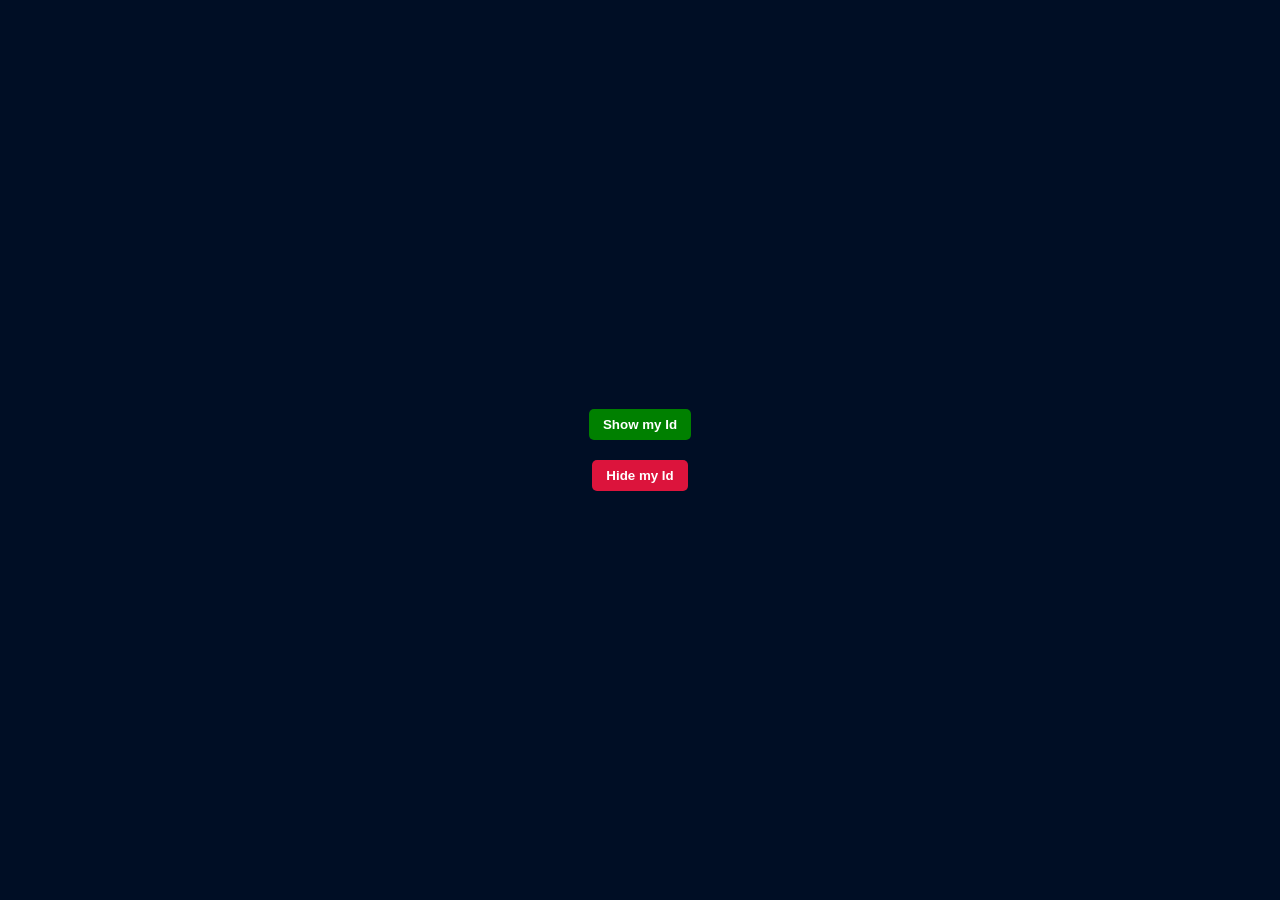
<file: ApiRequest1/index.html>
<!DOCTYPE html>
<html lang="en">
<head>
    <meta charset="UTF-8">
    <meta name="viewport" content="width=device-width, initial-scale=1.0">
    <link rel="stylesheet" href="api.css">
    <title>Card using API</title>
</head>
<body>
    <div class="card">
        <div class="profile">
            
        </div>
        <div class="info">

        </div>
    </div>

    <button class="button">Show my Id</button>
    <button class="hide">Hide my Id</button>

    <script src="api.js"></script>
</body>
</html>
</file>
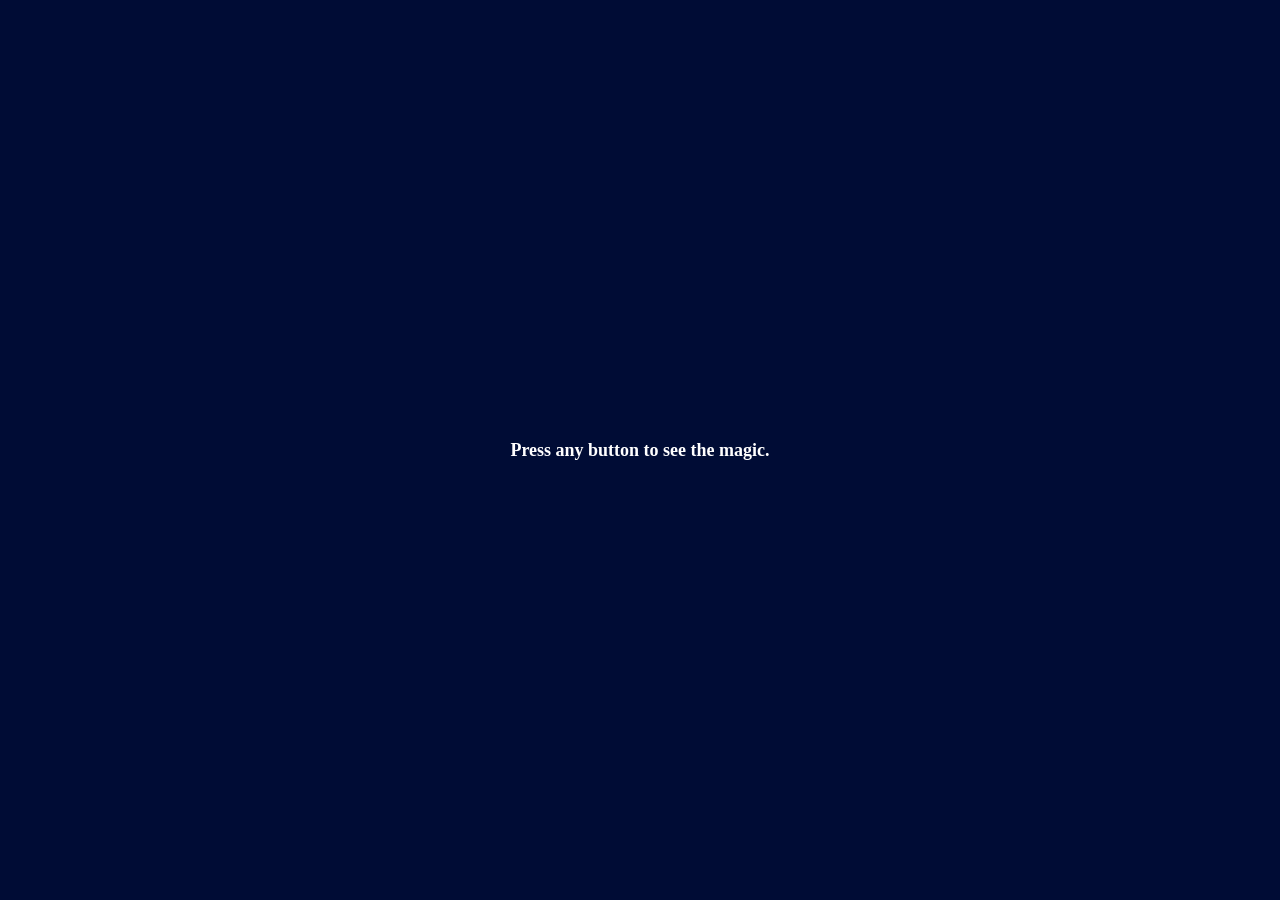
<file: DOM-projects/keyboard-event-project/index.html>
<!DOCTYPE html>
<html lang="en">
<head>
    <link rel="stylesheet" href="style.css">
    <meta charset="UTF-8">
    <meta name="viewport" content="width=device-width, initial-scale=1.0">
    <title>Keyboard pressed key Detectot</title>
</head>
<body>
    <div class="project">
        <div id="insert">
            <div class="key">
                Press any button to see the magic.
            </div>
        </div>
    </div>

<script src="script.js"></script>
</body>
</html>
</file>
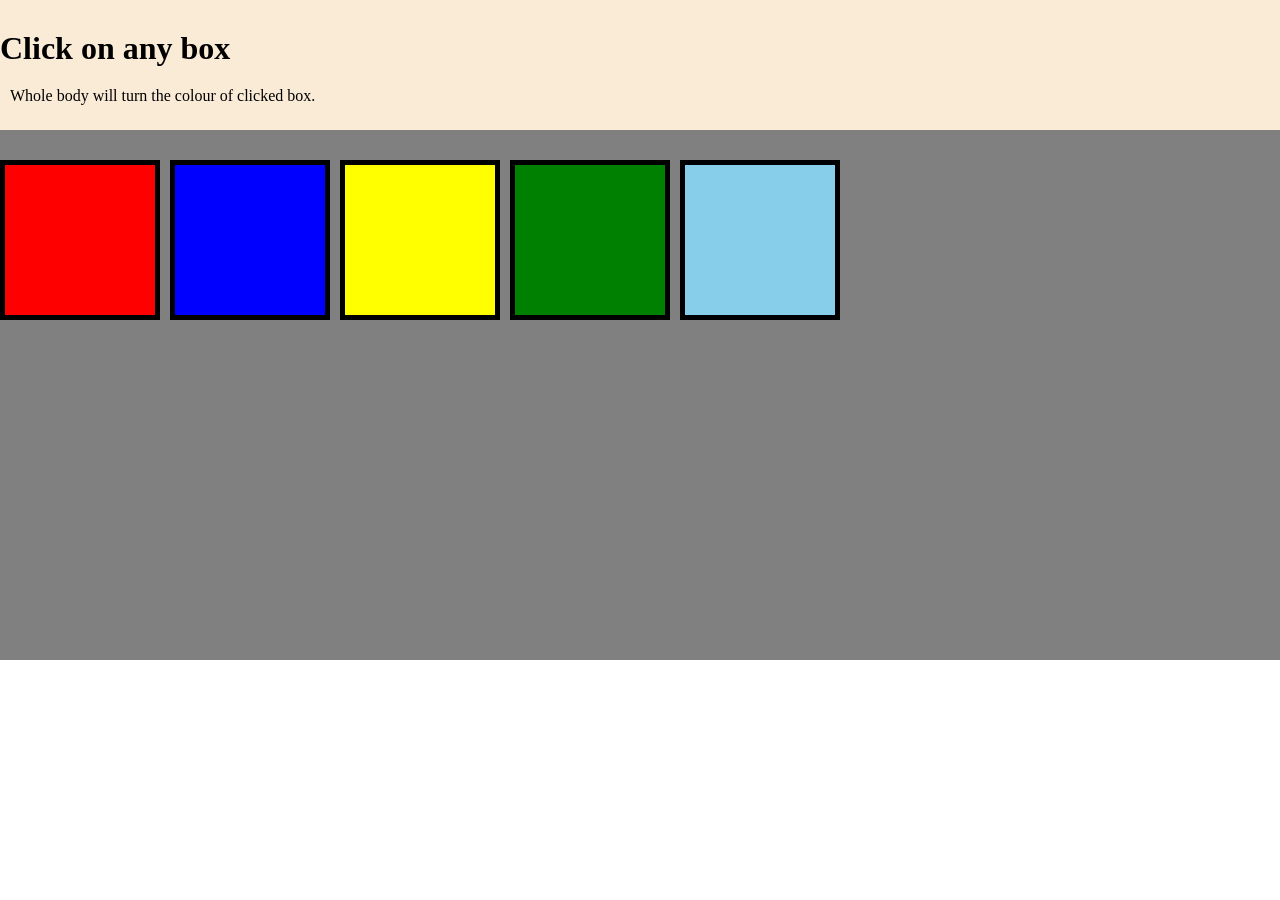
<file: DOM-projects/Project 1/index.html>
<!DOCTYPE html>
<html lang="en">
<head> 
    <link rel="stylesheet" href="pro1.css">
    <meta charset="UTF-8">
    <link rel="icon" href="data:,">
    <meta name="viewport" content="width=device-width, initial-scale=1.0">
    <title>DOM Project One</title>
 
</head>
<body>
<div class="texts">
    <h1>Click on any box</h1>
    <p>Whole body will turn the colour of clicked box.</p>
</div>
<div class="canvas">

    <span class="button" id="red"></span>
    <span class="button" id="blue"></span>
    <span class="button" id="yellow"></span>
    <span class="button" id="green"></span>
    <span class="button" id="skyblue"></span>

</div>
<script src="pro1.js"></script>
</body>
</html>
</file>
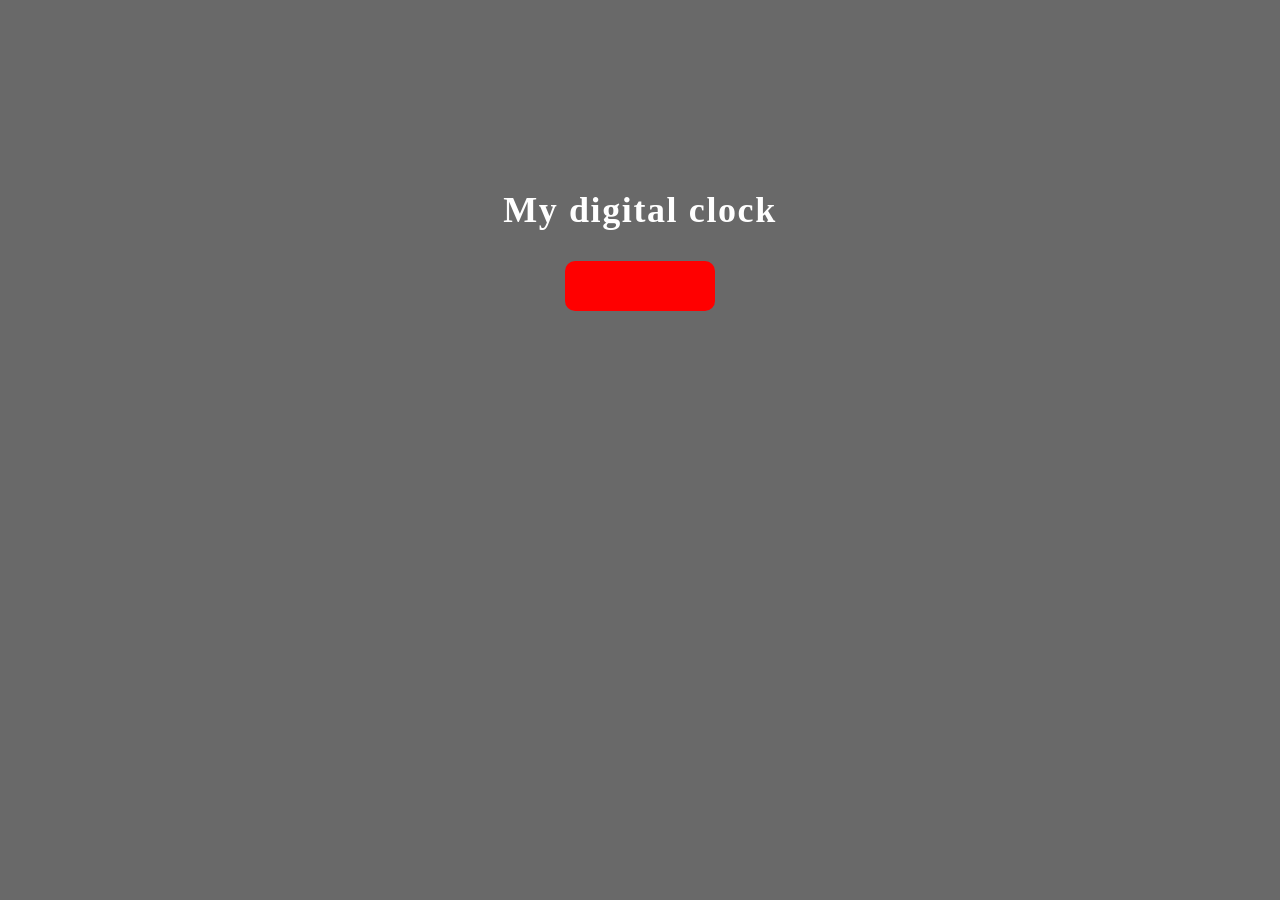
<file: DOM-projects/Project 3/index.html>
<!DOCTYPE html>
<html lang="en">
<head>
    <link rel="stylesheet" href="pro3.css">
    <meta charset="UTF-8">
    <meta name="viewport" content="width=device-width, initial-scale=1.0">
    <title>Digital Clock</title>
</head>
<body>
    
    <div class="center">
        <div id="banner">
            <h1>My digital clock</h1>
        </div>
        <div id="clock">

        </div>
    </div>

<script src="pro3.js"></script>
</body>
</html>
</file>
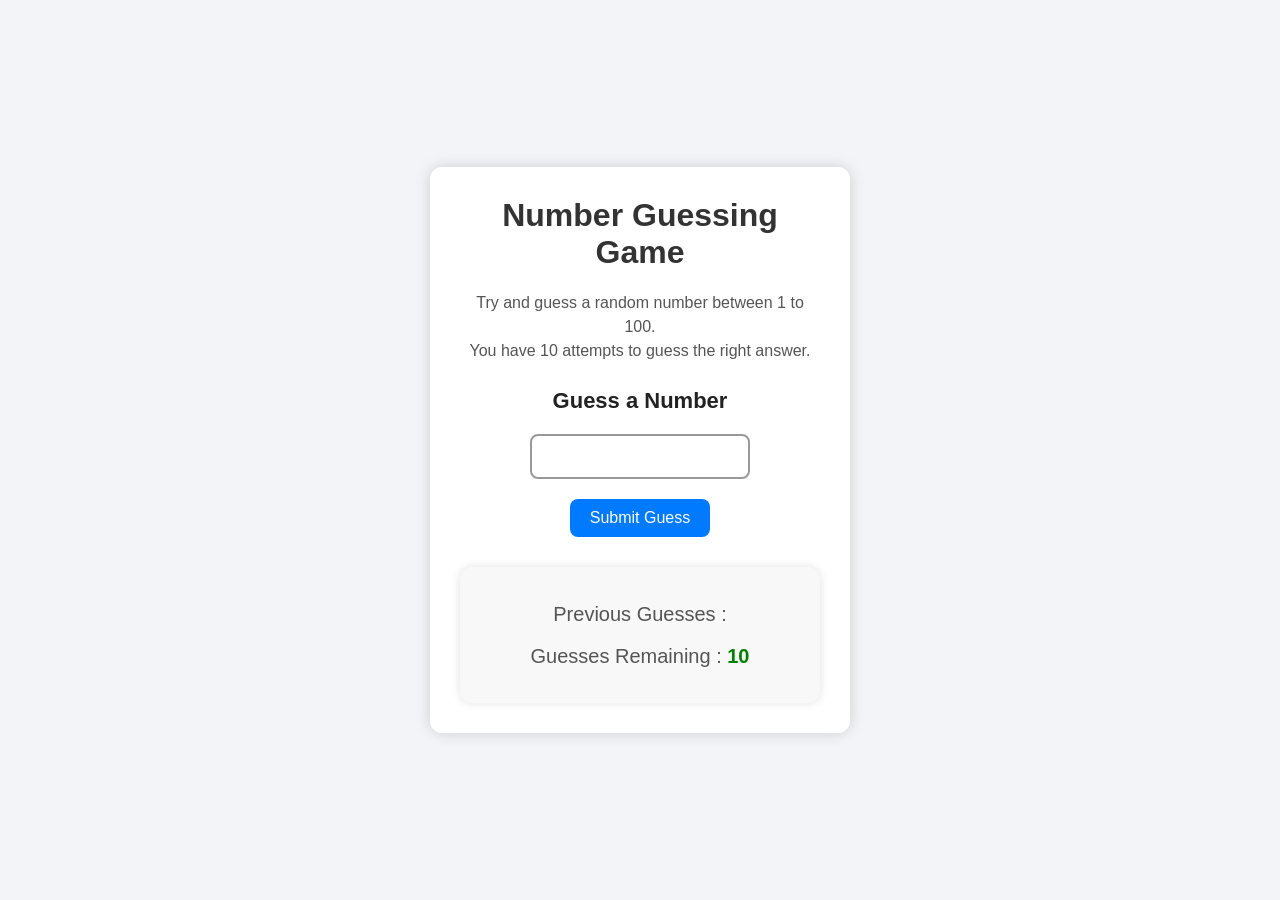
<file: DOM-projects/Project 4/index.html>
<!DOCTYPE html>
<html lang="en">
<head>
    <link rel="stylesheet" href="pro4.css">
    <meta charset="UTF-8">
    <meta name="viewport" content="width=device-width, initial-scale=1.0">
    <title>Number Guessing Game</title>
</head>
<body>

    <div class="wrapper">

        <h1>Number Guessing Game</h1>

        <p>
            Try and guess a random number between 1 to 100.<br>
            You have 10 attempts to guess the right answer.
        </p>

        <label for="guessField" id="guess">
            Guess a Number

            <input type="text" id="guessField" class="guessField">

            <input type="submit" id="subt" class="guessSubmit" value="Submit Guess">
        </label>

        <div class="resultParas">
            <p>Previous Guesses : <span class="guesses"></span></p>
            <p>Guesses Remaining : <span class="lastResult">10</span></p>
            <p class="lowOrHi"></p>
        </div>

    </div>

    <script src="pro4.js"></script>

</body>
</html>
</file>
<file: ApiRequest1/api.css>
body {
    margin: 0;
    min-height: 100vh;
    display: flex;
    flex-direction: column;
    justify-content: center;
    align-items: center;
    gap:20px;
    background-color: rgb(0, 14, 37);
}

.card {
    display: none;
    width: 300px;
    height: 400px;
    overflow: hidden;
    border: 2px solid white;
    border-radius: 10px;
    background-color: rgba(255, 255, 255, 0.22);
}

.profile {
    box-sizing: border-box;
    margin: 3px 3px 0 3px;
    width: calc(100% - 6px);
    height: 75%;
    border-radius: 10px 10px 0 0;
    overflow: hidden;
}

.profile img {
    width: 100%;
    height: 100%;
    object-fit: cover;
}

.info {
    padding: 0 10px 0 10px;
    color: white;
    line-height: 1.4;
}

button {
    padding: 8px 14px;
    border: none;
    border-radius: 5px;
    color: white;
    font-weight: bold;
    cursor: pointer;
}

.button {
    background: green;
}

.hide {
    background: crimson;
}
</file>
<file: DOM-projects/keyboard-event-project/style.css>
*{
    margin: 0;
    padding: 0;
    box-sizing: border-box;
}

body{
    background-color: rgb(0, 12, 53);
    color: white;
    font-weight: 700;
    font-size: large;

    display: flex;
    justify-content: center;
    align-items: center;
    min-height: 100vh;
}

table {
    border-collapse: collapse;
    margin-top: 20px;
}

th,
td {
    border: 2px solid white;
    padding: 15px 25px;
    text-align: center;
}

th {
    background-color: #004a14;
}
</file>
<file: DOM-projects/Project 1/pro1.css>
*{
    margin: 0;
    padding:0;
}

.texts{
    padding-top: 30px;
    height: 100px;
    background-color: antiquewhite;
}
.text h1 , p{
    margin: 20px 10px;
}

.canvas{
    padding-top: 30px;
    display: flex;
    flex-wrap: wrap;
    gap: 10px;
    height: 500px;
    background-color: grey;
}

#red{
    border: 5px solid black;
    display: block;
    background-color: red;
    height: 150px;
    width: 150px;
}

#blue{
    border: 5px solid black;
    display: block;
    background-color: blue;
    height: 150px;
    width: 150px;
}

#yellow{
    border: 5px solid black;
    display: block;
    background-color: yellow;
    height: 150px;
    width: 150px;
}

#green{
    border: 5px solid black;
    display: block;
    background-color: green;
    height: 150px;
    width: 150px;
}

#skyblue{
    border: 5px solid black;
    display: block;
    background-color: skyblue;
    height: 150px;
    width: 150px;
}
</file>
<file: DOM-projects/Project 3/pro3.css>
*{
    margin: 0;
    padding: 0;
}

body{
    background-color: dimgray;
}

.center{
    display: flex;
    flex-direction: column;
    justify-content: center;
    align-items: center;
    height: 500px;
    background-color: dimgray;
}

#banner {
    color: white;
    font-size: large;
    font-weight: 800;
    letter-spacing: 0.1rem;
}

#clock{
    color: rgb(72, 2, 2);
    display: flex;
    justify-content: center;
    align-items: center;
    font-size: 20px;
    font-weight: 800;
    font-family: Arial, Helvetica, sans-serif;
    margin-top: 30px;
    background-color: rgb(255, 0, 0);
    height: 50px;
    width: 150px;
    border-radius: 10px;
}
#clock {
    transition: box-shadow 0.3s ease;
}

#clock:hover {
    box-shadow: 0 0 25px 10px rgba(119, 0, 0, 0.35);
}
</file>
<file: DOM-projects/Project 4/pro4.css>
*{
    margin:0;
    padding:0;
    box-sizing:border-box;
}

body{

    font-family:Arial, Helvetica, sans-serif;
    background:#f2f4f8;

    display:flex;
    justify-content:center;
    align-items:center;

    min-height:100vh;
}

.wrapper{

    width:420px;
    max-width:90%;

    background:white;

    padding:30px;

    border-radius:12px;

    box-shadow:0 0 15px rgba(0,0,0,.15);

    text-align:center;

}

h1{

    margin-bottom:20px;

    color:#333;
}

.wrapper p{

    margin-bottom:25px;

    color:#555;

    line-height:1.5;
}

#guess{

    display:flex;

    flex-direction:column;

    align-items:center;

    font-size:22px;

    font-weight:bold;

    color:#222;
}

.guessField{

    width:220px;

    padding:10px;

    margin:20px 0;

    font-size:18px;

    text-align:center;

    border:2px solid #999;

    border-radius:8px;

    outline:none;
}

.guessField:focus{

    border-color:#007bff;
}

.guessSubmit{

    padding:10px 20px;

    font-size:16px;

    background:#007bff;

    color:white;

    border:none;

    border-radius:8px;

    cursor:pointer;

    transition:.3s;
}

.guessSubmit:hover{

    background:#0056b3;
}

.resultParas{

    width:100%;

    margin-top:30px;

    padding:20px;

    background:#f8f8f8;

    border-radius:12px;

    box-shadow:0 0 10px rgba(0,0,0,.12);

    text-align:center;
}

.resultParas p{

    margin:12px 0;

    font-size:20px;
}

.guesses{

    color:red;

    font-weight:bold;

    word-break:break-word;
}

.lastResult{

    color:green;

    font-weight:bold;
}

.lowOrHi{

    margin-top:20px;
}

.button{

    margin-top:20px;
}

#newGame{

    cursor:pointer;

    color:#007bff;

    transition:.3s;
}

#newGame:hover{

    color:#0056b3;
}
</file>
